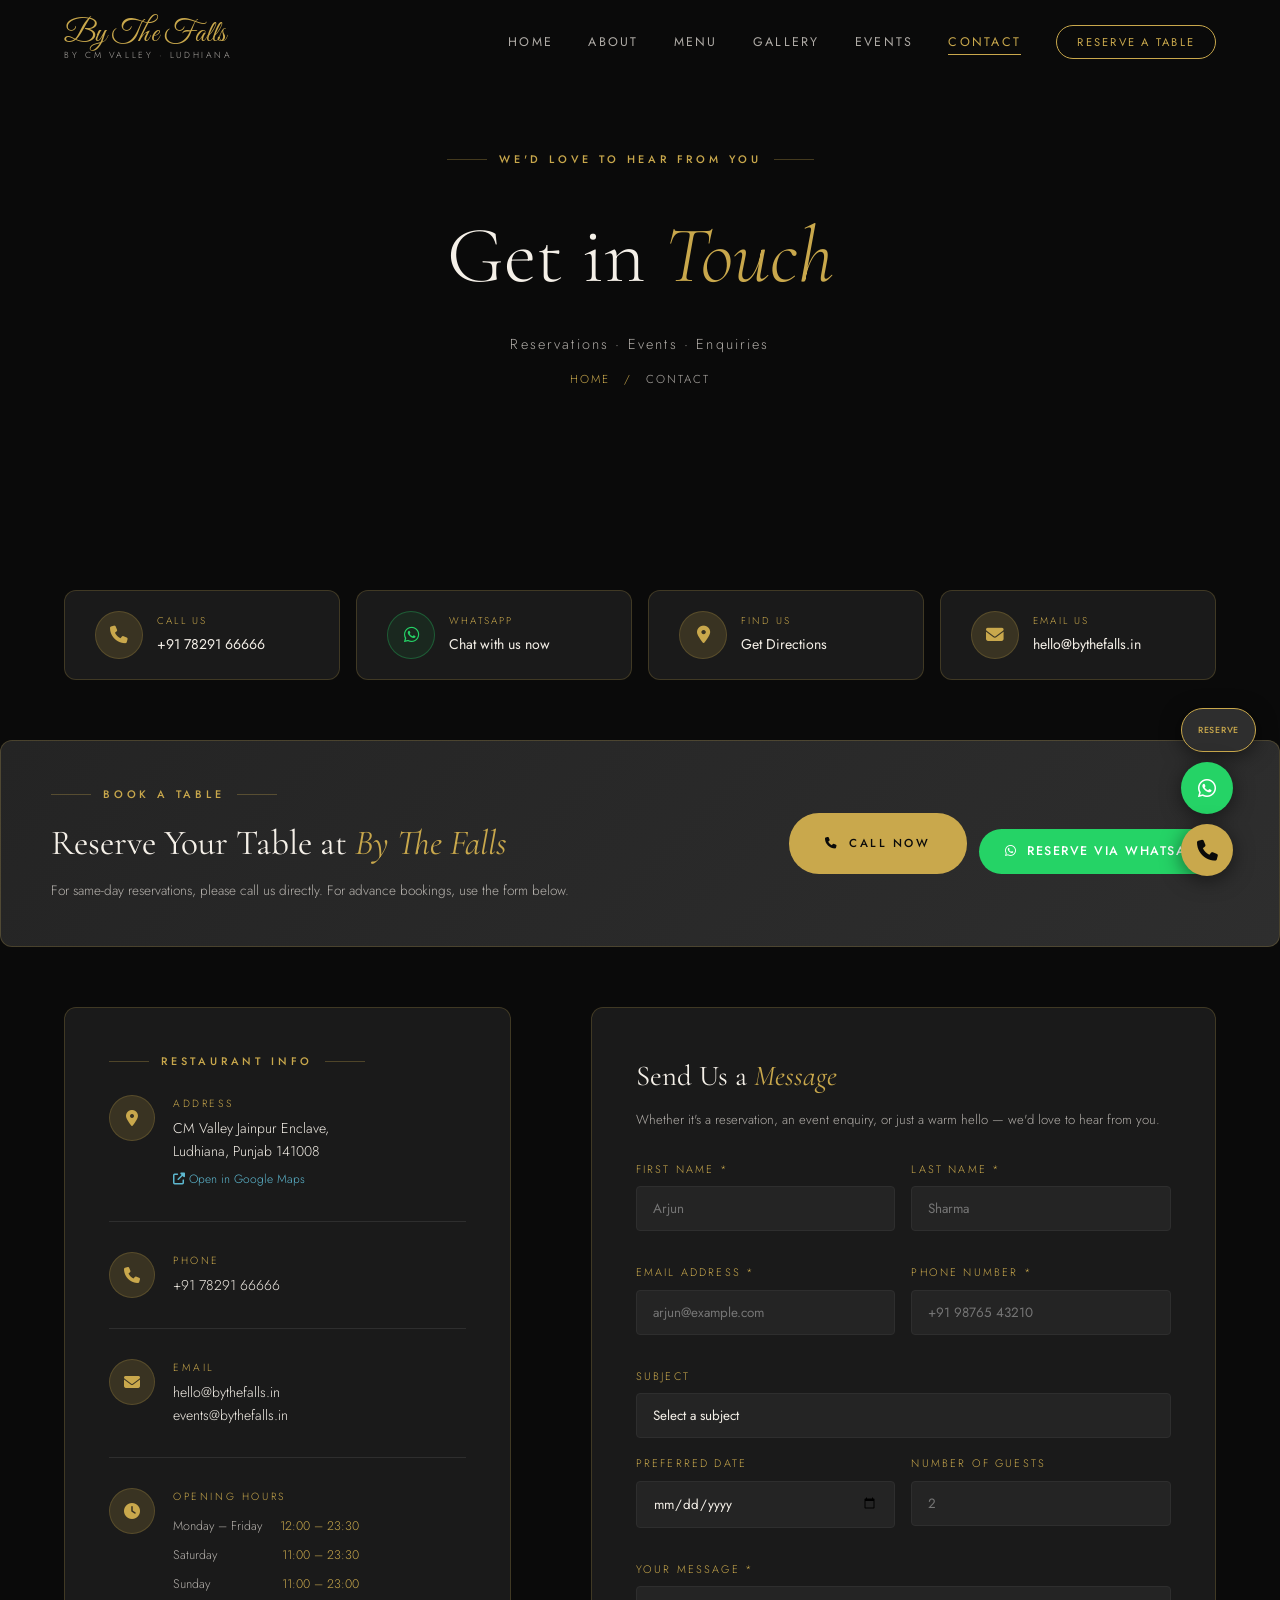
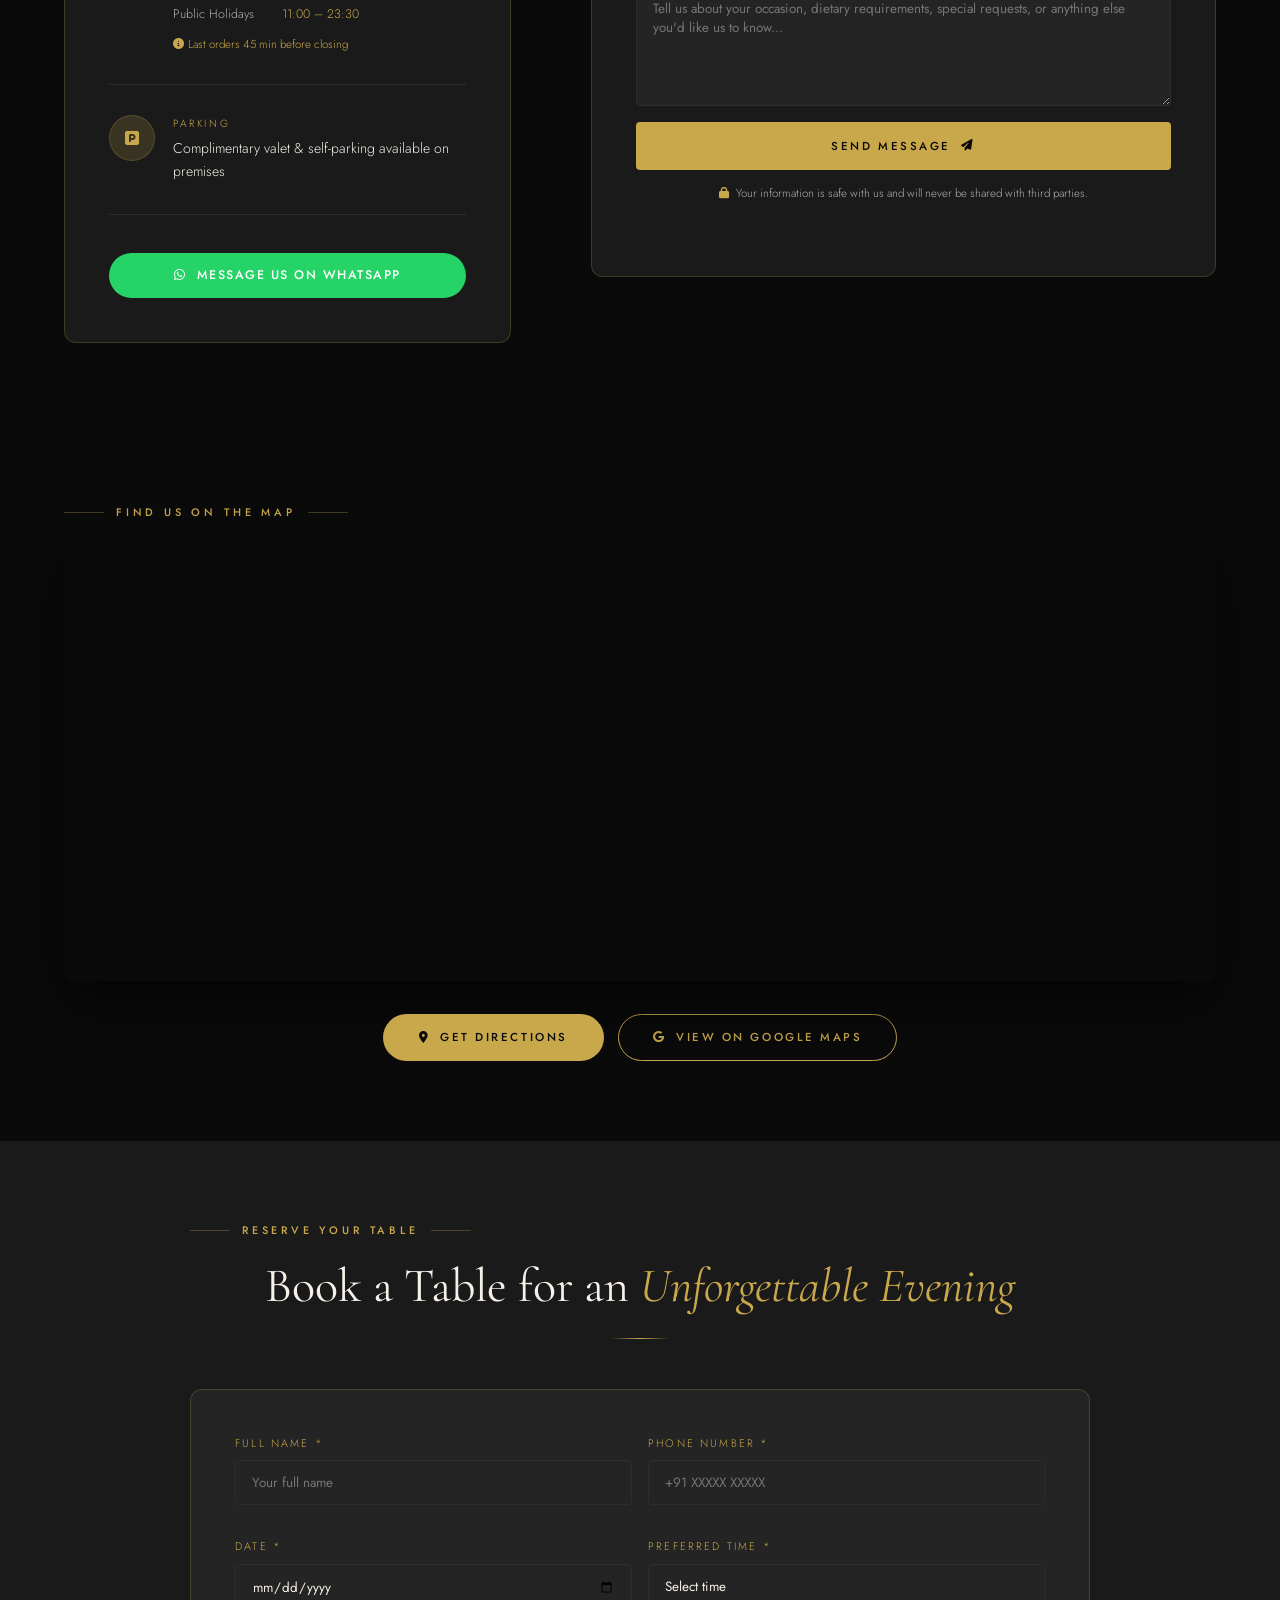
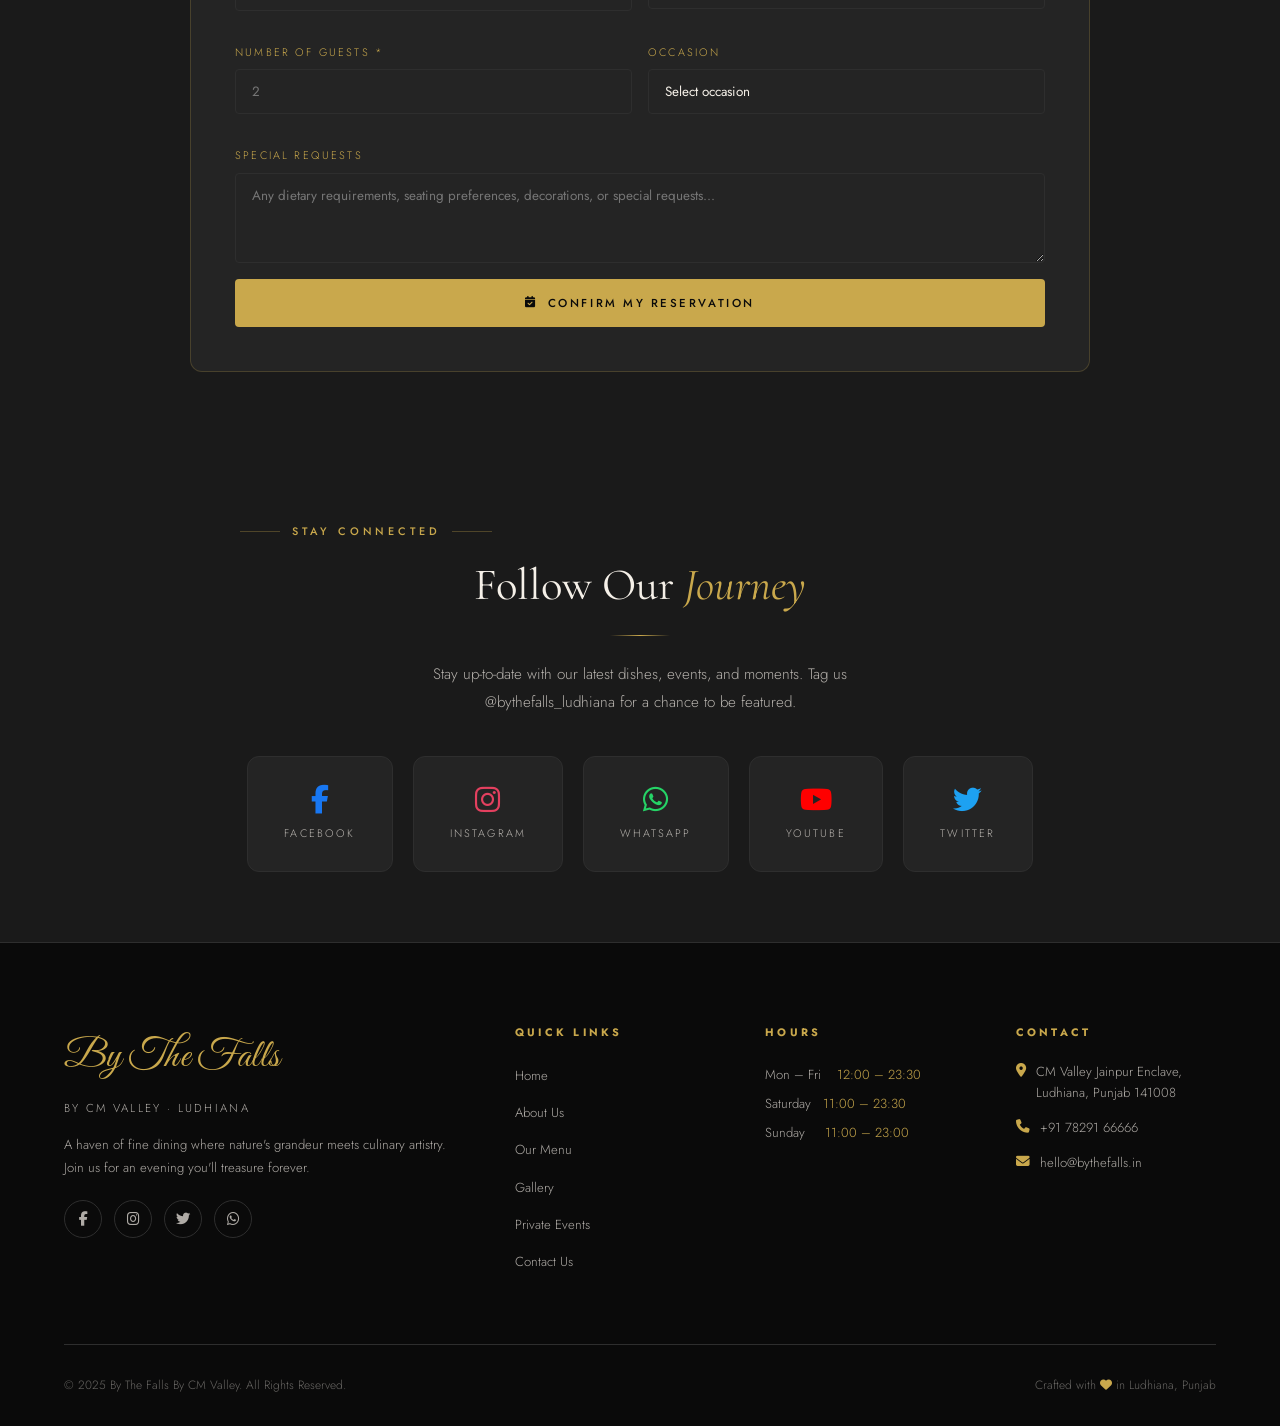
<file: contact.html>
<!DOCTYPE html>
<html lang="en">
<head>
  <meta charset="UTF-8" />
  <meta name="viewport" content="width=device-width, initial-scale=1.0" />
  <title>Contact & Reservations | By The Falls By CM Valley</title>
  <meta name="description" content="Contact By The Falls By CM Valley — book a table, plan an event, or simply get in touch. Located in CM Valley Jainpur Enclave, Ludhiana, Punjab 141008." />
  <link rel="preconnect" href="https://fonts.googleapis.com" />
  <link rel="preconnect" href="https://fonts.gstatic.com" crossorigin />
  <link href="https://fonts.googleapis.com/css2?family=Cormorant+Garamond:ital,wght@0,300;0,400;0,500;0,600;0,700;1,300;1,400;1,600&family=Jost:wght@200;300;400;500;600&family=Great+Vibes&display=swap" rel="stylesheet" />
  <link rel="stylesheet" href="https://cdnjs.cloudflare.com/ajax/libs/font-awesome/6.5.0/css/all.min.css" />
  <link rel="stylesheet" href="style.css" />
  <style>
    .page-hero-bg {
      background:
        linear-gradient(to bottom, rgba(10,10,10,0.5), rgba(10,10,10,0.78)),
        url('https://images.unsplash.com/photo-1424847651672-bf20a4b0982b?w=1920&q=80') center/cover;
    }

    /* ── Quick Action Buttons ── */
    .quick-actions {
      display: flex;
      justify-content: center;
      gap: 16px;
      flex-wrap: wrap;
      padding: 50px 5% 0;
    }
    .quick-action {
      display: flex;
      align-items: center;
      gap: 14px;
      background: var(--charcoal);
      border: 1px solid var(--glass-border);
      border-radius: var(--radius-lg);
      padding: 20px 30px;
      transition: var(--transition);
      flex: 1;
      min-width: 200px;
      max-width: 280px;
      cursor: pointer;
      text-decoration: none;
      color: inherit;
    }
    .quick-action:hover { border-color: var(--gold); transform: translateY(-4px); box-shadow: var(--shadow-gold); }
    .qa-icon {
      width: 48px; height: 48px;
      border-radius: 50%;
      background: var(--gold-glow);
      border: 1px solid var(--glass-border);
      display: flex; align-items: center; justify-content: center;
      font-size: 1.1rem; color: var(--gold);
      flex-shrink: 0;
    }
    .qa-label { font-size: 0.62rem; letter-spacing: 0.22em; text-transform: uppercase; color: var(--gold); margin-bottom: 3px; }
    .qa-value { font-size: 0.88rem; color: var(--white); font-weight: 400; }

    /* ── Reservation Banner ── */
    .reserve-banner {
      margin: 60px 5% 0;
      max-width: 1300px;
      margin-left: auto;
      margin-right: auto;
      padding: 44px 50px;
      background: linear-gradient(135deg, var(--charcoal-2), var(--charcoal-3));
      border-radius: var(--radius-lg);
      border: 1px solid var(--glass-border);
      display: grid;
      grid-template-columns: 1fr auto;
      gap: 40px;
      align-items: center;
    }
    .reserve-banner h3 {
      font-family: var(--font-display);
      font-size: clamp(1.5rem, 3vw, 2.2rem);
      font-weight: 400;
      color: var(--white);
      margin-bottom: 6px;
    }
    .reserve-banner p { font-size: 0.85rem; color: var(--white-dim); }
    .reserve-banner-actions { display: flex; gap: 12px; flex-wrap: wrap; }

    @media(max-width: 768px) {
      .reserve-banner { grid-template-columns: 1fr; padding: 30px; }
    }

    /* ── Social Contact ── */
    .social-contact {
      padding: 70px 5%;
      background: var(--charcoal);
      text-align: center;
    }
    .social-contact-inner { max-width: 800px; margin: 0 auto; }
    .soc-grid {
      display: flex;
      justify-content: center;
      gap: 20px;
      flex-wrap: wrap;
      margin-top: 40px;
    }
    .soc-card {
      display: flex;
      flex-direction: column;
      align-items: center;
      gap: 10px;
      padding: 28px 36px;
      background: var(--charcoal-2);
      border: 1px solid var(--charcoal-3);
      border-radius: var(--radius-lg);
      transition: var(--transition);
      text-decoration: none;
      color: inherit;
      min-width: 130px;
    }
    .soc-card:hover { border-color: var(--gold); transform: translateY(-6px); }
    .soc-card i { font-size: 1.8rem; }
    .soc-card span { font-size: 0.68rem; letter-spacing: 0.2em; text-transform: uppercase; color: var(--white-dim); }
    .soc-card.fb i { color: #1877F2; }
    .soc-card.ig i { color: #E4405F; }
    .soc-card.wa i { color: #25D366; }
    .soc-card.yt i { color: #FF0000; }
    .soc-card.tw i { color: #1DA1F2; }
  </style>
</head>
<body>

<div id="loader"><div class="loader-logo">By The Falls</div><div class="loader-bar"></div></div>
<div class="page-transition"></div>

<!-- NAVBAR -->
<nav id="navbar">
  <div class="nav-logo"><a href="index.html"><span class="logo-script">By The Falls</span><span class="logo-sub">By CM Valley · Ludhiana</span></a></div>
  <ul class="nav-links">
    <li><a href="index.html">Home</a></li><li><a href="about.html">About</a></li>
    <li><a href="menu.html">Menu</a></li><li><a href="gallery.html">Gallery</a></li>
    <li><a href="events.html">Events</a></li><li><a href="contact.html" class="active">Contact</a></li>
    <li><a href="#reserve" class="nav-reserve">Reserve a Table</a></li>
  </ul>
  <div class="hamburger"><span></span><span></span><span></span></div>
</nav>
<nav class="mobile-nav">
  <div class="mobile-gold-line"></div>
  <a href="index.html">Home</a><a href="about.html">About</a><a href="menu.html">Menu</a>
  <a href="gallery.html">Gallery</a><a href="events.html">Events</a><a href="contact.html">Contact</a>
  <div class="mobile-gold-line"></div>
  <a href="#reserve" style="color:var(--gold)">Reserve a Table</a>
</nav>

<!-- PAGE HERO -->
<section class="page-hero">
  <div class="page-hero-bg"></div>
  <div class="page-hero-content">
    <div class="section-label">We'd Love to Hear From You</div>
    <h1>Get in <em style="font-style:italic;color:var(--gold)">Touch</em></h1>
    <p>Reservations · Events · Enquiries</p>
    <div class="breadcrumb">
      <a href="index.html">Home</a>
      <span style="color:var(--gold);margin:0 6px">/</span>
      <span>Contact</span>
    </div>
  </div>
</section>

<!-- QUICK ACTIONS -->
<div class="quick-actions">
  <a href="tel:7829166666" class="quick-action reveal">
    <div class="qa-icon"><i class="fas fa-phone"></i></div>
    <div>
      <div class="qa-label">Call Us</div>
      <div class="qa-value">+91 78291 66666</div>
    </div>
  </a>
  <a href="https://wa.me/917829166666" class="quick-action reveal" target="_blank" rel="noopener noreferrer">
    <div class="qa-icon" style="border-color:rgba(37,211,102,0.3);background:rgba(37,211,102,0.08)"><i class="fab fa-whatsapp" style="color:#25D366;"></i></div>
    <div>
      <div class="qa-label">WhatsApp</div>
      <div class="qa-value">Chat with us now</div>
    </div>
  </a>
  <a href="https://maps.app.goo.gl/S4bcuPQvybGiAJhJ7" class="quick-action reveal" target="_blank" rel="noopener noreferrer">
    <div class="qa-icon"><i class="fas fa-map-marker-alt"></i></div>
    <div>
      <div class="qa-label">Find Us</div>
      <div class="qa-value">Get Directions</div>
    </div>
  </a>
  <a href="mailto:hello@bythefalls.in" class="quick-action reveal">
    <div class="qa-icon"><i class="fas fa-envelope"></i></div>
    <div>
      <div class="qa-label">Email Us</div>
      <div class="qa-value">hello@bythefalls.in</div>
    </div>
  </a>
</div>

<!-- RESERVATION BANNER -->
<div class="reserve-banner reveal" id="reserve">
  <div>
    <div class="section-label" style="margin-bottom:10px;">Book a Table</div>
    <h3>Reserve Your Table at <em style="font-style:italic;color:var(--gold)">By The Falls</em></h3>
    <p>For same-day reservations, please call us directly. For advance bookings, use the form below.</p>
  </div>
  <div class="reserve-banner-actions">
    <a href="tel:7829166666" class="btn-primary"><i class="fas fa-phone"></i><span>Call Now</span></a>
    <a href="https://wa.me/917829166666?text=Hello%2C%20I%20would%20like%20to%20reserve%20a%20table%20at%20By%20The%20Falls." target="_blank" rel="noopener noreferrer" class="whatsapp-btn"><i class="fab fa-whatsapp"></i> Reserve via WhatsApp</a>
  </div>
</div>

<!-- MAIN CONTACT SECTION -->
<section class="contact-section" style="padding-top:60px;">

  <!-- INFO CARD -->
  <div class="contact-info-card reveal-left">
    <div class="section-label" style="margin-bottom:24px;">Restaurant Info</div>

    <div class="contact-info-item">
      <div class="ci-icon"><i class="fas fa-map-marker-alt"></i></div>
      <div>
        <div class="ci-label">Address</div>
        <div class="ci-value">CM Valley Jainpur Enclave,<br>Ludhiana, Punjab 141008</div>
        <a href="https://maps.app.goo.gl/S4bcuPQvybGiAJhJ7" target="_blank" rel="noopener noreferrer" style="font-size:0.75rem;color:var(--waterfall-lt);margin-top:6px;display:inline-block;">
          <i class="fas fa-external-link-alt" style="margin-right:4px;"></i>Open in Google Maps
        </a>
      </div>
    </div>

    <div class="contact-info-item">
      <div class="ci-icon"><i class="fas fa-phone"></i></div>
      <div>
        <div class="ci-label">Phone</div>
        <div class="ci-value"><a href="tel:7829166666" style="color:var(--white)">+91 78291 66666</a></div>
      </div>
    </div>

    <div class="contact-info-item">
      <div class="ci-icon"><i class="fas fa-envelope"></i></div>
      <div>
        <div class="ci-label">Email</div>
        <div class="ci-value">hello@bythefalls.in<br>events@bythefalls.in</div>
      </div>
    </div>

    <div class="contact-info-item">
      <div class="ci-icon"><i class="fas fa-clock"></i></div>
      <div>
        <div class="ci-label">Opening Hours</div>
        <div class="hours-grid">
          <span>Monday – Friday</span>
          <span>12:00 – 23:30</span>
          <span>Saturday</span>
          <span>11:00 – 23:30</span>
          <span>Sunday</span>
          <span>11:00 – 23:00</span>
          <span>Public Holidays</span>
          <span>11:00 – 23:30</span>
        </div>
        <p style="font-size:0.72rem;color:var(--gold);margin-top:10px;"><i class="fas fa-info-circle"></i> Last orders 45 min before closing</p>
      </div>
    </div>

    <div class="contact-info-item">
      <div class="ci-icon"><i class="fas fa-parking"></i></div>
      <div>
        <div class="ci-label">Parking</div>
        <div class="ci-value">Complimentary valet &amp; self-parking available on premises</div>
      </div>
    </div>

    <!-- WhatsApp quick message -->
    <a href="https://wa.me/917829166666?text=Hello%20By%20The%20Falls%2C%20I%20would%20like%20to%20make%20a%20reservation." target="_blank" rel="noopener noreferrer" class="whatsapp-btn" style="width:100%;justify-content:center;margin-top:8px;">
      <i class="fab fa-whatsapp"></i> Message Us on WhatsApp
    </a>
  </div>

  <!-- CONTACT FORM -->
  <div class="contact-form-card reveal-right">
    <h3>Send Us a <em style="font-style:italic;color:var(--gold)">Message</em></h3>
    <p>Whether it's a reservation, an event enquiry, or just a warm hello — we'd love to hear from you.</p>

    <form id="contactForm" novalidate aria-label="Contact form">
      <div class="form-row">
        <div class="form-group">
          <label for="firstName">First Name *</label>
          <input type="text" id="firstName" name="firstName" class="form-input" placeholder="Arjun" required />
        </div>
        <div class="form-group">
          <label for="lastName">Last Name *</label>
          <input type="text" id="lastName" name="lastName" class="form-input" placeholder="Sharma" required />
        </div>
      </div>
      <div class="form-row">
        <div class="form-group">
          <label for="email">Email Address *</label>
          <input type="email" id="email" name="email" class="form-input" placeholder="arjun@example.com" required />
        </div>
        <div class="form-group">
          <label for="phone">Phone Number *</label>
          <input type="tel" id="phone" name="phone" class="form-input" placeholder="+91 98765 43210" required />
        </div>
      </div>
      <div class="form-group">
        <label for="subject">Subject</label>
        <select id="subject" name="subject" class="form-select">
          <option value="" disabled selected>Select a subject</option>
          <option value="reservation">Table Reservation</option>
          <option value="event">Private Event Enquiry</option>
          <option value="feedback">Feedback &amp; Reviews</option>
          <option value="corporate">Corporate Dining</option>
          <option value="wedding">Wedding Enquiry</option>
          <option value="other">Other</option>
        </select>
      </div>
      <div class="form-row">
        <div class="form-group">
          <label for="date">Preferred Date</label>
          <input type="date" id="date" name="date" class="form-input" />
        </div>
        <div class="form-group">
          <label for="guests">Number of Guests</label>
          <input type="number" id="guests" name="guests" class="form-input" placeholder="2" min="1" max="300" />
        </div>
      </div>
      <div class="form-group">
        <label for="message">Your Message *</label>
        <textarea id="message" name="message" class="form-textarea" placeholder="Tell us about your occasion, dietary requirements, special requests, or anything else you'd like us to know..." required></textarea>
      </div>

      <!-- Honeypot anti-spam -->
      <input type="text" name="_honeypot" style="display:none" tabindex="-1" autocomplete="off" />

      <button type="submit" class="btn-primary" style="width:100%;justify-content:center;border-radius:var(--radius);padding:16px;">
        <span>Send Message</span> <i class="fas fa-paper-plane"></i>
      </button>
      <p style="font-size:0.72rem;color:var(--white-dim);margin-top:14px;text-align:center;">
        <i class="fas fa-lock" style="color:var(--gold);margin-right:4px;"></i>
        Your information is safe with us and will never be shared with third parties.
      </p>
    </form>
  </div>

</section>

<!-- GOOGLE MAP -->
<div class="contact-map reveal" style="padding:0 5% 80px; max-width:1300px; margin:60px auto 0;">
  <div class="section-label" style="justify-content:flex-start; margin-bottom:20px;">Find Us on the Map</div>
  <iframe
    src="https://www.google.com/maps/embed?pb=!1m18!1m12!1m3!1d3419.9!2d75.85!3d30.90!2m3!1f0!2f0!3f0!3m2!1i1024!2i768!4f13.1!3m3!1m2!1s0x391a838e5cb8e9f9%3A0x0!2zMzDCsDU0JzAwLjAiTiA3NcKwNTEnMDAuMCJF!5e0!3m2!1sen!2sin!4v1700000000000!5m2!1sen!2sin"
    allowfullscreen=""
    loading="lazy"
    title="By The Falls location"
    referrerpolicy="no-referrer-when-downgrade">
  </iframe>
  <div style="display:flex; justify-content:center; gap:14px; flex-wrap:wrap; margin-top:24px;">
    <a href="https://maps.app.goo.gl/S4bcuPQvybGiAJhJ7" target="_blank" rel="noopener noreferrer" class="btn-primary">
      <i class="fas fa-map-marker-alt"></i><span>Get Directions</span>
    </a>
    <a href="https://maps.app.goo.gl/S4bcuPQvybGiAJhJ7" target="_blank" rel="noopener noreferrer" class="btn-outline">
      <i class="fab fa-google"></i><span>View on Google Maps</span>
    </a>
  </div>
</div>

<!-- RESERVATION FORM (FULL) -->
<section style="padding:80px 5%; background:var(--charcoal);" id="reserve-form">
  <div style="max-width:900px; margin:0 auto;">
    <div class="reveal" style="text-align:center; margin-bottom:50px;">
      <div class="section-label">Reserve Your Table</div>
      <h2 class="section-title" style="font-size:clamp(1.8rem,4vw,3rem);">Book a Table for an <em>Unforgettable Evening</em></h2>
      <div class="gold-divider"></div>
    </div>
    <form id="resFormFull" class="reveal" style="background:var(--charcoal-2);border:1px solid var(--glass-border);border-radius:var(--radius-lg);padding:44px;" novalidate>
      <div class="form-row">
        <div class="form-group">
          <label for="rName">Full Name *</label>
          <input type="text" id="rName" class="form-input" placeholder="Your full name" required />
        </div>
        <div class="form-group">
          <label for="rPhone">Phone Number *</label>
          <input type="tel" id="rPhone" class="form-input" placeholder="+91 XXXXX XXXXX" required />
        </div>
      </div>
      <div class="form-row">
        <div class="form-group">
          <label for="rDate">Date *</label>
          <input type="date" id="rDate" class="form-input" required />
        </div>
        <div class="form-group">
          <label for="rTime">Preferred Time *</label>
          <select id="rTime" class="form-select" required>
            <option value="" disabled selected>Select time</option>
            <option>12:00 PM (Lunch)</option>
            <option>01:00 PM</option>
            <option>02:00 PM</option>
            <option>07:00 PM (Dinner)</option>
            <option>07:30 PM</option>
            <option>08:00 PM</option>
            <option>08:30 PM</option>
            <option>09:00 PM</option>
            <option>09:30 PM</option>
            <option>10:00 PM</option>
          </select>
        </div>
      </div>
      <div class="form-row">
        <div class="form-group">
          <label for="rGuests">Number of Guests *</label>
          <input type="number" id="rGuests" class="form-input" placeholder="2" min="1" max="200" required />
        </div>
        <div class="form-group">
          <label for="rOccasion">Occasion</label>
          <select id="rOccasion" class="form-select">
            <option value="" disabled selected>Select occasion</option>
            <option>Regular Dining</option>
            <option>Birthday</option>
            <option>Anniversary</option>
            <option>Romantic Dinner</option>
            <option>Business Lunch</option>
            <option>Family Gathering</option>
            <option>Other</option>
          </select>
        </div>
      </div>
      <div class="form-group">
        <label for="rSpecial">Special Requests</label>
        <textarea id="rSpecial" class="form-textarea" style="min-height:90px;" placeholder="Any dietary requirements, seating preferences, decorations, or special requests..."></textarea>
      </div>
      <button type="submit" class="btn-primary" style="width:100%;justify-content:center;border-radius:var(--radius);padding:16px;">
        <i class="fas fa-calendar-check"></i><span>Confirm My Reservation</span>
      </button>
    </form>
  </div>
</section>

<!-- SOCIAL CONTACT -->
<section class="social-contact">
  <div class="social-contact-inner reveal">
    <div class="section-label">Stay Connected</div>
    <h2 class="section-title" style="font-size:clamp(1.8rem,4vw,2.8rem);">Follow Our <em>Journey</em></h2>
    <div class="gold-divider"></div>
    <p class="section-desc" style="margin:0 auto;">Stay up-to-date with our latest dishes, events, and moments. Tag us @bythefalls_ludhiana for a chance to be featured.</p>
    <div class="soc-grid">
      <a href="#" class="soc-card fb" aria-label="Facebook">
        <i class="fab fa-facebook-f"></i>
        <span>Facebook</span>
      </a>
      <a href="#" class="soc-card ig" aria-label="Instagram">
        <i class="fab fa-instagram"></i>
        <span>Instagram</span>
      </a>
      <a href="https://wa.me/917829166666" class="soc-card wa" aria-label="WhatsApp" target="_blank" rel="noopener noreferrer">
        <i class="fab fa-whatsapp"></i>
        <span>WhatsApp</span>
      </a>
      <a href="#" class="soc-card yt" aria-label="YouTube">
        <i class="fab fa-youtube"></i>
        <span>YouTube</span>
      </a>
      <a href="#" class="soc-card tw" aria-label="Twitter">
        <i class="fab fa-twitter"></i>
        <span>Twitter</span>
      </a>
    </div>
  </div>
</section>

<!-- FOOTER -->
<footer>
  <div class="footer-grid">
    <div class="footer-logo">
      <div class="logo-script">By The Falls</div>
      <div class="logo-tagline">By CM Valley · Ludhiana</div>
      <p>A haven of fine dining where nature's grandeur meets culinary artistry. Join us for an evening you'll treasure forever.</p>
      <div class="footer-social">
        <a href="#" class="soc-icon" aria-label="Facebook"><i class="fab fa-facebook-f"></i></a>
        <a href="#" class="soc-icon" aria-label="Instagram"><i class="fab fa-instagram"></i></a>
        <a href="#" class="soc-icon" aria-label="Twitter"><i class="fab fa-twitter"></i></a>
        <a href="https://wa.me/917829166666" class="soc-icon" aria-label="WhatsApp"><i class="fab fa-whatsapp"></i></a>
      </div>
    </div>
    <div class="footer-col"><h5>Quick Links</h5><ul>
      <li><a href="index.html">Home</a></li><li><a href="about.html">About Us</a></li>
      <li><a href="menu.html">Our Menu</a></li><li><a href="gallery.html">Gallery</a></li>
      <li><a href="events.html">Private Events</a></li><li><a href="contact.html">Contact Us</a></li>
    </ul></div>
    <div class="footer-col"><h5>Hours</h5>
      <p style="font-size:0.82rem;color:var(--white-dim);line-height:2.2;">
        Mon – Fri &nbsp;&nbsp;&nbsp;<span style="color:var(--gold)">12:00 – 23:30</span><br>
        Saturday &nbsp;&nbsp;<span style="color:var(--gold)">11:00 – 23:30</span><br>
        Sunday &nbsp;&nbsp;&nbsp;&nbsp;<span style="color:var(--gold)">11:00 – 23:00</span>
      </p>
    </div>
    <div class="footer-col"><h5>Contact</h5>
      <div class="footer-contact-item"><i class="fas fa-map-marker-alt"></i><span>CM Valley Jainpur Enclave,<br>Ludhiana, Punjab 141008</span></div>
      <div class="footer-contact-item"><i class="fas fa-phone"></i><span><a href="tel:7829166666" style="color:inherit">+91 78291 66666</a></span></div>
      <div class="footer-contact-item"><i class="fas fa-envelope"></i><span>hello@bythefalls.in</span></div>
    </div>
  </div>
  <div class="footer-bottom">
    <p>© 2025 By The Falls By CM Valley. All Rights Reserved.</p>
    <p>Crafted with <i class="fas fa-heart" style="color:var(--gold)"></i> in Ludhiana, Punjab</p>
  </div>
</footer>

<!-- FLOATING BUTTONS -->
<div class="float-btns">
  <a href="#reserve" class="float-btn reserve" aria-label="Reserve a Table">Reserve</a>
  <a href="https://wa.me/917829166666" class="float-btn whatsapp" target="_blank" rel="noopener noreferrer" aria-label="WhatsApp"><i class="fab fa-whatsapp"></i></a>
  <a href="tel:7829166666" class="float-btn call" aria-label="Call us"><i class="fas fa-phone"></i></a>
</div>
<button id="scrollTop" aria-label="Scroll to top"><i class="fas fa-chevron-up"></i></button>

<script src="script.js"></script>
<script>
  // Full reservation form handling
  const resFormFull = document.getElementById('resFormFull');
  if (resFormFull) {
    resFormFull.addEventListener('submit', e => {
      e.preventDefault();
      const btn = resFormFull.querySelector('[type="submit"]');
      const originalHTML = btn.innerHTML;
      btn.innerHTML = '<i class="fas fa-check-circle"></i><span>Table Reserved! We\'ll confirm shortly.</span>';
      btn.style.background = '#4CAF50';
      setTimeout(() => {
        btn.innerHTML = originalHTML;
        btn.style.background = '';
        resFormFull.reset();
      }, 4000);
    });
  }
</script>
</body>
</html>
</file>
<file: style.css>
/* ============================================================
   BY THE FALLS BY CM VALLEY — Premium Restaurant Stylesheet
   ============================================================ */

/* ── Google Fonts Import ── */
@import url('https://fonts.googleapis.com/css2?family=Cormorant+Garamond:ital,wght@0,300;0,400;0,500;0,600;0,700;1,300;1,400;1,600&family=Jost:wght@200;300;400;500;600&family=Great+Vibes&display=swap');

/* ── CSS Custom Properties ── */
:root {
  --black:        #0a0a0a;
  --charcoal:     #1a1a1a;
  --charcoal-2:   #242424;
  --charcoal-3:   #2e2e2e;
  --gold:         #c9a84c;
  --gold-light:   #e2c06e;
  --gold-dark:    #a07830;
  --gold-glow:    rgba(201,168,76,0.18);
  --waterfall:    #3a8fa3;
  --waterfall-lt: #5db8d0;
  --white:        #f5f0e8;
  --white-dim:    rgba(245,240,232,0.7);
  --white-faint:  rgba(245,240,232,0.12);
  --glass:        rgba(20,20,20,0.55);
  --glass-border: rgba(201,168,76,0.22);
  --shadow-gold:  0 0 40px rgba(201,168,76,0.15);
  --shadow-deep:  0 20px 60px rgba(0,0,0,0.7);
  --transition:   all 0.4s cubic-bezier(0.25,0.8,0.25,1);
  --font-display: 'Cormorant Garamond', Georgia, serif;
  --font-script:  'Great Vibes', cursive;
  --font-body:    'Jost', sans-serif;
  --radius:       4px;
  --radius-lg:    12px;
}

/* ── Reset & Base ── */
*, *::before, *::after { margin:0; padding:0; box-sizing:border-box; }

html {
  scroll-behavior: smooth;
  font-size: 16px;
}

body {
  background: var(--black);
  color: var(--white);
  font-family: var(--font-body);
  font-weight: 300;
  line-height: 1.7;
  overflow-x: hidden;
  -webkit-font-smoothing: antialiased;
}

img { max-width:100%; display:block; }
a  { text-decoration:none; color:inherit; }
ul { list-style:none; }
button { cursor:pointer; border:none; background:none; font-family:inherit; }

/* ── Loading Screen ── */
#loader {
  position: fixed;
  inset: 0;
  background: var(--black);
  display: flex;
  flex-direction: column;
  align-items: center;
  justify-content: center;
  z-index: 9999;
  transition: opacity 0.6s ease, visibility 0.6s ease;
}
#loader.hidden { opacity:0; visibility:hidden; pointer-events:none; }

.loader-logo {
  font-family: var(--font-script);
  font-size: clamp(2rem, 6vw, 4rem);
  color: var(--gold);
  letter-spacing: 0.04em;
  animation: loaderPulse 1.5s ease-in-out infinite;
  margin-bottom: 2rem;
}
.loader-bar {
  width: 220px;
  height: 1px;
  background: var(--charcoal-3);
  position: relative;
  overflow: hidden;
}
.loader-bar::after {
  content:'';
  position: absolute;
  inset: 0;
  background: linear-gradient(90deg, transparent, var(--gold), transparent);
  animation: loaderSlide 1.4s ease-in-out infinite;
}
@keyframes loaderSlide { 0%{transform:translateX(-100%)} 100%{transform:translateX(100%)} }
@keyframes loaderPulse { 0%,100%{opacity:1} 50%{opacity:0.5} }

/* ── Scroll-to-Top ── */
#scrollTop {
  position: fixed;
  bottom: 100px;
  right: 24px;
  width: 44px;
  height: 44px;
  background: var(--gold);
  color: var(--black);
  border-radius: 50%;
  display: flex;
  align-items: center;
  justify-content: center;
  font-size: 1.1rem;
  z-index: 800;
  opacity: 0;
  transform: translateY(20px);
  transition: var(--transition);
  box-shadow: 0 4px 20px rgba(201,168,76,0.4);
}
#scrollTop.visible { opacity:1; transform:translateY(0); }
#scrollTop:hover { background: var(--gold-light); }

/* ── Floating Buttons ── */
.float-btns {
  position: fixed;
  bottom: 24px;
  right: 24px;
  display: flex;
  flex-direction: column;
  gap: 10px;
  z-index: 800;
}
.float-btn {
  width: 52px;
  height: 52px;
  border-radius: 50%;
  display: flex;
  align-items: center;
  justify-content: center;
  font-size: 1.3rem;
  box-shadow: 0 4px 20px rgba(0,0,0,0.5);
  transition: var(--transition);
}
.float-btn:hover { transform: scale(1.1); }
.float-btn.whatsapp { background: #25D366; color:#fff; }
.float-btn.call     { background: var(--gold); color:var(--black); }
.float-btn.reserve  { background: var(--charcoal-3); color:var(--gold); border:1px solid var(--gold); font-size:0.55rem; font-family:var(--font-body); font-weight:500; letter-spacing:0.08em; text-transform:uppercase; width:auto; border-radius:30px; padding:0 16px; height:44px; }
.float-btn.reserve:hover { background:var(--gold); color:var(--black); }

/* ── Navbar ── */
#navbar {
  position: fixed;
  top: 0;
  left: 0;
  right: 0;
  z-index: 900;
  padding: 1.2rem 5%;
  display: flex;
  align-items: center;
  justify-content: space-between;
  transition: background 0.4s ease, padding 0.4s ease, backdrop-filter 0.4s ease;
}
#navbar.scrolled {
  background: rgba(10,10,10,0.88);
  backdrop-filter: blur(16px);
  -webkit-backdrop-filter: blur(16px);
  padding: 0.75rem 5%;
  border-bottom: 1px solid var(--glass-border);
}

.nav-logo a {
  display: flex;
  flex-direction: column;
  align-items: flex-start;
}
.nav-logo .logo-script {
  font-family: var(--font-script);
  font-size: 1.9rem;
  color: var(--gold);
  line-height: 1;
}
.nav-logo .logo-sub {
  font-family: var(--font-body);
  font-size: 0.55rem;
  letter-spacing: 0.3em;
  text-transform: uppercase;
  color: var(--white-dim);
  margin-top: -2px;
}

.nav-links {
  display: flex;
  gap: 2.2rem;
  align-items: center;
}
.nav-links a {
  font-family: var(--font-body);
  font-size: 0.78rem;
  font-weight: 400;
  letter-spacing: 0.18em;
  text-transform: uppercase;
  color: var(--white-dim);
  position: relative;
  transition: color 0.3s;
}
.nav-links a::after {
  content:'';
  position: absolute;
  bottom: -4px;
  left: 0;
  width: 0;
  height: 1px;
  background: var(--gold);
  transition: width 0.3s ease;
}
.nav-links a:hover, .nav-links a.active { color:var(--gold); }
.nav-links a:hover::after, .nav-links a.active::after { width:100%; }

.nav-reserve {
  font-size: 0.7rem !important;
  letter-spacing: 0.2em !important;
  padding: 8px 20px;
  border: 1px solid var(--gold);
  color: var(--gold) !important;
  border-radius: 30px;
  transition: var(--transition) !important;
}
.nav-reserve:hover, .nav-reserve.active { background:var(--gold) !important; color:var(--black) !important; }
.nav-reserve::after { display:none !important; }

/* Hamburger */
.hamburger {
  display: none;
  flex-direction: column;
  gap: 5px;
  width: 28px;
  cursor: pointer;
  z-index: 1001;
}
.hamburger span {
  display: block;
  height: 1.5px;
  background: var(--white);
  transition: var(--transition);
}
.hamburger.open span:nth-child(1) { transform: rotate(45deg) translate(4.5px, 4.5px); }
.hamburger.open span:nth-child(2) { opacity:0; }
.hamburger.open span:nth-child(3) { transform: rotate(-45deg) translate(4.5px,-4.5px); }

/* Mobile Nav */
.mobile-nav {
  display: none;
  position: fixed;
  inset: 0;
  background: rgba(10,10,10,0.97);
  backdrop-filter: blur(20px);
  flex-direction: column;
  align-items: center;
  justify-content: center;
  gap: 2rem;
  z-index: 990;
  opacity: 0;
  transition: opacity 0.4s ease;
}
.mobile-nav.open { display:flex; opacity:1; }
.mobile-nav a {
  font-family: var(--font-display);
  font-size: clamp(1.8rem, 5vw, 2.5rem);
  font-weight: 300;
  color: var(--white-dim);
  letter-spacing: 0.05em;
  transition: color 0.3s;
}
.mobile-nav a:hover { color:var(--gold); }
.mobile-nav .mobile-gold-line {
  width: 60px;
  height: 1px;
  background: var(--gold);
  opacity:0.4;
}

/* ── Utility ── */
.section-label {
  font-family: var(--font-body);
  font-size: 0.68rem;
  font-weight: 500;
  letter-spacing: 0.35em;
  text-transform: uppercase;
  color: var(--gold);
  display: flex;
  align-items: center;
  gap: 12px;
  margin-bottom: 1.2rem;
}
.section-label::before, .section-label::after {
  content:'';
  flex: 1;
  height: 1px;
  background: var(--gold);
  opacity: 0.3;
  max-width: 40px;
}

.section-title {
  font-family: var(--font-display);
  font-size: clamp(2rem, 5vw, 3.5rem);
  font-weight: 400;
  line-height: 1.15;
  color: var(--white);
  margin-bottom: 1.2rem;
}
.section-title em {
  font-style: italic;
  color: var(--gold);
}

.section-desc {
  font-size: 0.95rem;
  color: var(--white-dim);
  max-width: 540px;
  line-height: 1.85;
}

.gold-divider {
  width: 60px;
  height: 1px;
  background: linear-gradient(90deg, transparent, var(--gold), transparent);
  margin: 1.5rem auto;
}

.btn-primary {
  display: inline-flex;
  align-items: center;
  gap: 10px;
  padding: 14px 36px;
  background: var(--gold);
  color: var(--black);
  font-family: var(--font-body);
  font-size: 0.72rem;
  font-weight: 500;
  letter-spacing: 0.22em;
  text-transform: uppercase;
  border-radius: 30px;
  transition: var(--transition);
  position: relative;
  overflow: hidden;
}
.btn-primary::before {
  content:'';
  position: absolute;
  inset: 0;
  background: var(--gold-light);
  transform: scaleX(0);
  transform-origin: left;
  transition: transform 0.4s ease;
}
.btn-primary:hover::before { transform:scaleX(1); }
.btn-primary span { position:relative; z-index:1; }
.btn-primary:hover { box-shadow: 0 8px 30px rgba(201,168,76,0.4); }

.btn-outline {
  display: inline-flex;
  align-items: center;
  gap: 10px;
  padding: 13px 34px;
  border: 1px solid var(--gold);
  color: var(--gold);
  font-family: var(--font-body);
  font-size: 0.72rem;
  font-weight: 500;
  letter-spacing: 0.22em;
  text-transform: uppercase;
  border-radius: 30px;
  transition: var(--transition);
}
.btn-outline:hover {
  background: var(--gold);
  color: var(--black);
  box-shadow: 0 8px 30px rgba(201,168,76,0.3);
}

/* ── Scroll Reveal ── */
.reveal {
  opacity: 0;
  transform: translateY(40px);
  transition: opacity 0.8s ease, transform 0.8s ease;
}
.reveal.visible {
  opacity: 1;
  transform: translateY(0);
}
.reveal-left {
  opacity: 0;
  transform: translateX(-40px);
  transition: opacity 0.8s ease, transform 0.8s ease;
}
.reveal-left.visible { opacity:1; transform:translateX(0); }
.reveal-right {
  opacity: 0;
  transform: translateX(40px);
  transition: opacity 0.8s ease, transform 0.8s ease;
}
.reveal-right.visible { opacity:1; transform:translateX(0); }

/* ── Hero ── */
.hero {
  position: relative;
  height: 100vh;
  min-height: 600px;
  display: flex;
  align-items: center;
  justify-content: center;
  overflow: hidden;
}
.hero-bg {
  position: absolute;
  inset: 0;
  background:
    linear-gradient(to bottom, rgba(10,10,10,0.4) 0%, rgba(10,10,10,0.2) 40%, rgba(10,10,10,0.75) 100%),
    url('https://images.unsplash.com/photo-1414235077428-338989a2e8c0?w=1920&q=80') center/cover no-repeat;
  transform: scale(1.05);
  animation: heroZoom 18s ease-in-out infinite alternate;
}
@keyframes heroZoom { from{transform:scale(1.05)} to{transform:scale(1.12)} }

.hero-overlay {
  position: absolute;
  inset: 0;
  background: radial-gradient(ellipse at center, transparent 30%, rgba(10,10,10,0.5) 100%);
}

.hero-content {
  position: relative;
  z-index: 2;
  text-align: center;
  padding: 0 5%;
  max-width: 900px;
}
.hero-pre {
  font-family: var(--font-body);
  font-size: 0.72rem;
  letter-spacing: 0.45em;
  text-transform: uppercase;
  color: var(--gold);
  margin-bottom: 1.5rem;
  animation: fadeInDown 1s ease 0.3s both;
}
.hero-title {
  font-family: var(--font-display);
  font-size: clamp(3rem, 9vw, 7rem);
  font-weight: 300;
  line-height: 1.05;
  color: var(--white);
  margin-bottom: 0.5rem;
  animation: fadeInDown 1s ease 0.5s both;
}
.hero-title em {
  font-style: italic;
  color: var(--gold);
}
.hero-script {
  font-family: var(--font-script);
  font-size: clamp(2rem, 5vw, 3.5rem);
  color: var(--gold-light);
  display: block;
  margin-bottom: 1.5rem;
  animation: fadeInDown 1s ease 0.7s both;
}
.hero-desc {
  font-size: 0.95rem;
  color: var(--white-dim);
  max-width: 480px;
  margin: 0 auto 2.5rem;
  line-height: 1.9;
  animation: fadeInUp 1s ease 0.9s both;
}
.hero-cta {
  display: flex;
  gap: 1rem;
  justify-content: center;
  flex-wrap: wrap;
  animation: fadeInUp 1s ease 1.1s both;
}
.hero-scroll {
  position: absolute;
  bottom: 36px;
  left: 50%;
  transform: translateX(-50%);
  z-index: 2;
  display: flex;
  flex-direction: column;
  align-items: center;
  gap: 8px;
  animation: fadeInUp 1s ease 1.4s both;
}
.hero-scroll span {
  font-size: 0.6rem;
  letter-spacing: 0.35em;
  text-transform: uppercase;
  color: var(--white-dim);
}
.scroll-line {
  width: 1px;
  height: 50px;
  background: linear-gradient(to bottom, var(--gold), transparent);
  animation: scrollLine 1.5s ease-in-out infinite;
}
@keyframes scrollLine { 0%,100%{opacity:1;transform:scaleY(1)} 50%{opacity:0.4;transform:scaleY(0.5)} }
@keyframes fadeInDown { from{opacity:0;transform:translateY(-30px)} to{opacity:1;transform:translateY(0)} }
@keyframes fadeInUp   { from{opacity:0;transform:translateY(30px)}  to{opacity:1;transform:translateY(0)} }

/* ── Welcome Section ── */
.welcome {
  padding: 120px 5%;
  display: grid;
  grid-template-columns: 1fr 1fr;
  gap: 80px;
  align-items: center;
  max-width: 1300px;
  margin: 0 auto;
}
.welcome-img-wrap {
  position: relative;
}
.welcome-img-main {
  width: 100%;
  height: 520px;
  object-fit: cover;
  border-radius: var(--radius);
  filter: brightness(0.9);
}
.welcome-img-accent {
  position: absolute;
  width: 42%;
  height: 240px;
  object-fit: cover;
  bottom: -40px;
  right: -30px;
  border-radius: var(--radius);
  border: 4px solid var(--black);
  box-shadow: var(--shadow-deep);
}
.welcome-gold-frame {
  position: absolute;
  top: -18px;
  left: -18px;
  width: 80px;
  height: 80px;
  border-top: 2px solid var(--gold);
  border-left: 2px solid var(--gold);
  opacity: 0.5;
}
.welcome-text { padding-left: 20px; }
.welcome-quote {
  font-family: var(--font-display);
  font-size: 1.35rem;
  font-style: italic;
  color: var(--gold-light);
  margin-bottom: 1.5rem;
  line-height: 1.5;
  border-left: 2px solid var(--gold);
  padding-left: 20px;
}
.welcome-stats {
  display: grid;
  grid-template-columns: repeat(3, 1fr);
  gap: 20px;
  margin-top: 2.5rem;
  padding-top: 2.5rem;
  border-top: 1px solid var(--charcoal-3);
}
.stat-num {
  font-family: var(--font-display);
  font-size: 2.4rem;
  font-weight: 400;
  color: var(--gold);
  line-height: 1;
}
.stat-label {
  font-size: 0.7rem;
  letter-spacing: 0.18em;
  text-transform: uppercase;
  color: var(--white-dim);
  margin-top: 6px;
}

/* ── Signature Experience ── */
.signature {
  padding: 100px 5%;
  background: var(--charcoal);
  text-align: center;
}
.signature-inner { max-width:1300px; margin:0 auto; }
.signature-grid {
  display: grid;
  grid-template-columns: repeat(3, 1fr);
  gap: 2px;
  margin-top: 60px;
}
.sig-card {
  position: relative;
  overflow: hidden;
  aspect-ratio: 3/4;
  cursor: pointer;
}
.sig-card img {
  width: 100%;
  height: 100%;
  object-fit: cover;
  transition: transform 0.7s ease;
}
.sig-card:hover img { transform: scale(1.08); }
.sig-card-overlay {
  position: absolute;
  inset: 0;
  background: linear-gradient(to top, rgba(10,10,10,0.92) 0%, transparent 55%);
  display: flex;
  flex-direction: column;
  justify-content: flex-end;
  padding: 30px;
}
.sig-card-icon {
  font-size: 1.8rem;
  margin-bottom: 10px;
  color: var(--gold);
}
.sig-card h3 {
  font-family: var(--font-display);
  font-size: 1.5rem;
  font-weight: 400;
  color: var(--white);
  margin-bottom: 6px;
}
.sig-card p {
  font-size: 0.8rem;
  color: var(--white-dim);
  line-height: 1.6;
}

/* ── Featured Dishes ── */
.featured {
  padding: 100px 5%;
  max-width: 1300px;
  margin: 0 auto;
}
.featured-header {
  display: flex;
  justify-content: space-between;
  align-items: flex-end;
  margin-bottom: 50px;
  flex-wrap: wrap;
  gap: 20px;
}
.dish-grid {
  display: grid;
  grid-template-columns: repeat(4, 1fr);
  gap: 24px;
}
.dish-card {
  background: var(--charcoal);
  border-radius: var(--radius-lg);
  overflow: hidden;
  transition: var(--transition);
  border: 1px solid transparent;
  position: relative;
}
.dish-card:hover {
  border-color: var(--glass-border);
  transform: translateY(-8px);
  box-shadow: var(--shadow-gold);
}
.dish-img {
  width: 100%;
  height: 220px;
  object-fit: cover;
  transition: transform 0.6s ease;
}
.dish-card:hover .dish-img { transform: scale(1.06); }
.dish-body { padding: 20px; }
.dish-cat {
  font-size: 0.6rem;
  letter-spacing: 0.3em;
  text-transform: uppercase;
  color: var(--gold);
  margin-bottom: 8px;
}
.dish-name {
  font-family: var(--font-display);
  font-size: 1.2rem;
  font-weight: 500;
  color: var(--white);
  margin-bottom: 8px;
}
.dish-desc {
  font-size: 0.78rem;
  color: var(--white-dim);
  line-height: 1.65;
  margin-bottom: 14px;
}
.dish-footer {
  display: flex;
  justify-content: space-between;
  align-items: center;
}
.dish-price {
  font-family: var(--font-display);
  font-size: 1.3rem;
  color: var(--gold);
}
.dish-order {
  width: 36px;
  height: 36px;
  border-radius: 50%;
  background: var(--gold);
  color: var(--black);
  display: flex;
  align-items: center;
  justify-content: center;
  font-size: 1rem;
  transition: var(--transition);
}
.dish-order:hover { background:var(--gold-light); transform:scale(1.1); }

/* ── Waterfall Ambience ── */
.waterfall {
  position: relative;
  height: 80vh;
  min-height: 500px;
  display: flex;
  align-items: center;
  justify-content: center;
  overflow: hidden;
}
.waterfall-bg {
  position: absolute;
  inset: 0;
  background:
    linear-gradient(to right, rgba(10,10,10,0.85) 0%, rgba(10,10,10,0.3) 50%, rgba(10,10,10,0.85) 100%),
    url('https://images.unsplash.com/photo-1506905925346-21bda4d32df4?w=1920&q=80') center/cover;
  animation: heroZoom 20s ease-in-out infinite alternate;
}
.waterfall-content {
  position: relative;
  z-index: 2;
  text-align: center;
  padding: 0 5%;
  max-width: 800px;
}
.waterfall-content .section-title { font-size: clamp(2rem, 6vw, 4.5rem); }
.waterfall-content .section-desc { margin: 0 auto 2.5rem; text-align:center; }
.waterfall-badge {
  display: inline-flex;
  align-items: center;
  gap: 10px;
  border: 1px solid var(--waterfall-lt);
  color: var(--waterfall-lt);
  font-size: 0.68rem;
  letter-spacing: 0.25em;
  text-transform: uppercase;
  padding: 8px 20px;
  border-radius: 30px;
  margin-bottom: 2rem;
}

/* ── Why Choose Us ── */
.why {
  padding: 100px 5%;
  background: var(--charcoal);
}
.why-inner {
  max-width: 1300px;
  margin: 0 auto;
  display: grid;
  grid-template-columns: 1fr 1fr;
  gap: 80px;
  align-items: center;
}
.why-img {
  width: 100%;
  height: 600px;
  object-fit: cover;
  border-radius: var(--radius);
  box-shadow: var(--shadow-deep);
}
.why-list { display: flex; flex-direction:column; gap:28px; margin-top:40px; }
.why-item {
  display: flex;
  gap: 20px;
  padding: 24px;
  background: var(--charcoal-2);
  border-radius: var(--radius-lg);
  border-left: 3px solid var(--gold);
  transition: var(--transition);
}
.why-item:hover { background:var(--charcoal-3); transform:translateX(6px); }
.why-icon {
  font-size: 1.8rem;
  color: var(--gold);
  flex-shrink: 0;
  width: 48px;
  text-align: center;
}
.why-item h4 {
  font-family: var(--font-display);
  font-size: 1.15rem;
  font-weight: 500;
  margin-bottom: 5px;
  color: var(--white);
}
.why-item p { font-size:0.8rem; color:var(--white-dim); line-height:1.65; }

/* ── Chef Specials ── */
.chefs {
  padding: 100px 5%;
  max-width: 1300px;
  margin: 0 auto;
  text-align: center;
}
.chefs-grid {
  display: grid;
  grid-template-columns: repeat(3, 1fr);
  gap: 30px;
  margin-top: 60px;
}
.chef-card {
  background: var(--charcoal);
  border-radius: var(--radius-lg);
  overflow: hidden;
  transition: var(--transition);
  text-align: center;
}
.chef-card:hover { transform:translateY(-10px); box-shadow:var(--shadow-gold); }
.chef-img-wrap {
  position: relative;
  overflow: hidden;
}
.chef-img {
  width: 100%;
  height: 360px;
  object-fit: cover;
  transition: transform 0.6s ease;
  filter: grayscale(0.2);
}
.chef-card:hover .chef-img { transform:scale(1.06); filter:grayscale(0); }
.chef-badge {
  position: absolute;
  bottom: 16px;
  right: 16px;
  background: var(--gold);
  color: var(--black);
  font-size: 0.6rem;
  letter-spacing: 0.2em;
  text-transform: uppercase;
  padding: 6px 14px;
  border-radius: 20px;
  font-weight: 600;
}
.chef-body { padding: 24px; }
.chef-name {
  font-family: var(--font-display);
  font-size: 1.4rem;
  font-weight: 500;
  color: var(--white);
  margin-bottom: 4px;
}
.chef-role {
  font-size: 0.7rem;
  letter-spacing: 0.25em;
  text-transform: uppercase;
  color: var(--gold);
  margin-bottom: 12px;
}
.chef-body p { font-size:0.82rem; color:var(--white-dim); line-height:1.65; }

/* ── Testimonials ── */
.testimonials {
  padding: 100px 5%;
  background: var(--charcoal);
  text-align: center;
}
.testimonials-inner { max-width:1200px; margin:0 auto; }
.testi-slider-wrap { position:relative; overflow:hidden; margin-top:60px; }
.testi-slider { display:flex; transition: transform 0.6s cubic-bezier(0.25,0.8,0.25,1); }
.testi-card {
  flex: 0 0 calc(33.333% - 20px);
  margin-right: 30px;
  background: var(--charcoal-2);
  border-radius: var(--radius-lg);
  padding: 36px 32px;
  border: 1px solid var(--glass-border);
  text-align: left;
  transition: var(--transition);
}
.testi-card:hover { border-color:var(--gold); transform:translateY(-6px); }
.testi-stars { color:var(--gold); font-size:0.9rem; margin-bottom:16px; letter-spacing:3px; }
.testi-text {
  font-family: var(--font-display);
  font-size: 1.05rem;
  font-style: italic;
  color: var(--white-dim);
  line-height: 1.75;
  margin-bottom: 20px;
}
.testi-author { display:flex; align-items:center; gap:14px; }
.testi-avatar {
  width: 46px;
  height: 46px;
  border-radius: 50%;
  object-fit: cover;
  border: 2px solid var(--gold);
}
.testi-name { font-size:0.85rem; font-weight:500; color:var(--white); }
.testi-loc { font-size:0.7rem; color:var(--gold); margin-top:2px; }
.testi-controls { display:flex; justify-content:center; gap:12px; margin-top:36px; }
.testi-dot {
  width: 8px;
  height: 8px;
  border-radius: 50%;
  background: var(--charcoal-3);
  border: 1px solid var(--gold);
  cursor: pointer;
  transition: background 0.3s;
}
.testi-dot.active { background:var(--gold); }

/* ── Gallery Preview ── */
.gallery-preview {
  padding: 100px 5%;
  max-width: 1300px;
  margin: 0 auto;
  text-align: center;
}
.gallery-grid {
  display: grid;
  grid-template-columns: repeat(4, 1fr);
  grid-template-rows: repeat(2, 200px);
  gap: 8px;
  margin-top: 50px;
  margin-bottom: 40px;
}
.g-item { overflow:hidden; position:relative; cursor:pointer; border-radius:var(--radius); }
.g-item:first-child { grid-column: span 2; grid-row: span 2; }
.g-item img {
  width: 100%;
  height: 100%;
  object-fit: cover;
  transition: transform 0.6s ease;
  filter: brightness(0.85);
}
.g-item:hover img { transform:scale(1.1); filter:brightness(1); }
.g-item-overlay {
  position: absolute;
  inset: 0;
  background: rgba(201,168,76,0.15);
  opacity: 0;
  display: flex;
  align-items: center;
  justify-content: center;
  color: var(--white);
  font-size: 1.5rem;
  transition: opacity 0.4s;
}
.g-item:hover .g-item-overlay { opacity:1; }

/* ── Reservation CTA ── */
.reservation-cta {
  position: relative;
  padding: 100px 5%;
  background:
    linear-gradient(rgba(10,10,10,0.82), rgba(10,10,10,0.82)),
    url('https://images.unsplash.com/photo-1559339352-11d035aa65de?w=1920&q=80') center/cover;
  text-align: center;
}
.reservation-cta .section-title { font-size: clamp(2rem, 5vw, 4rem); }
.reservation-cta .section-desc { margin: 0 auto 2.5rem; text-align:center; }
.reservation-cta .gold-divider { margin:1.5rem auto; }
.res-form {
  max-width: 800px;
  margin: 50px auto 0;
  display: grid;
  grid-template-columns: repeat(4, 1fr);
  gap: 12px;
}
.res-input {
  background: rgba(255,255,255,0.06);
  border: 1px solid var(--glass-border);
  border-radius: var(--radius);
  padding: 14px 18px;
  color: var(--white);
  font-family: var(--font-body);
  font-size: 0.82rem;
  outline: none;
  transition: border-color 0.3s;
  width: 100%;
}
.res-input:focus { border-color:var(--gold); }
.res-input::placeholder { color:rgba(245,240,232,0.4); }
.res-btn {
  background: var(--gold);
  color: var(--black);
  font-family: var(--font-body);
  font-size: 0.72rem;
  font-weight: 600;
  letter-spacing: 0.2em;
  text-transform: uppercase;
  padding: 14px 20px;
  border-radius: var(--radius);
  border: none;
  cursor: pointer;
  transition: var(--transition);
}
.res-btn:hover { background:var(--gold-light); }

/* ── Maps Section ── */
.maps-section {
  background: var(--charcoal);
  padding: 80px 5%;
  text-align: center;
}
.maps-section .map-embed {
  max-width: 1100px;
  margin: 40px auto 0;
  border-radius: var(--radius-lg);
  overflow: hidden;
  border: 1px solid var(--glass-border);
  height: 420px;
  box-shadow: var(--shadow-deep);
}
.maps-section .map-embed iframe { width:100%; height:100%; border:0; filter:grayscale(0.3) invert(0.9); }

/* ── Footer ── */
footer {
  background: var(--black);
  border-top: 1px solid var(--charcoal-3);
  padding: 80px 5% 30px;
}
.footer-grid {
  max-width: 1300px;
  margin: 0 auto;
  display: grid;
  grid-template-columns: 2fr 1fr 1fr 1fr;
  gap: 50px;
  margin-bottom: 60px;
}
.footer-logo .logo-script {
  font-family: var(--font-script);
  font-size: 2.5rem;
  color: var(--gold);
}
.footer-logo .logo-tagline {
  font-size: 0.72rem;
  letter-spacing: 0.2em;
  text-transform: uppercase;
  color: var(--white-dim);
  margin: 8px 0 16px;
}
.footer-logo p { font-size:0.82rem; color:var(--white-dim); line-height:1.75; }
.footer-social {
  display: flex;
  gap: 12px;
  margin-top: 20px;
}
.soc-icon {
  width: 38px;
  height: 38px;
  border-radius: 50%;
  border: 1px solid var(--charcoal-3);
  display: flex;
  align-items: center;
  justify-content: center;
  color: var(--white-dim);
  font-size: 0.9rem;
  transition: var(--transition);
}
.soc-icon:hover { border-color:var(--gold); color:var(--gold); }
.footer-col h5 {
  font-family: var(--font-body);
  font-size: 0.68rem;
  letter-spacing: 0.3em;
  text-transform: uppercase;
  color: var(--gold);
  margin-bottom: 20px;
}
.footer-col ul li {
  margin-bottom: 10px;
}
.footer-col ul li a {
  font-size: 0.82rem;
  color: var(--white-dim);
  transition: color 0.3s;
}
.footer-col ul li a:hover { color:var(--gold); }
.footer-contact-item {
  display: flex;
  gap: 10px;
  margin-bottom: 14px;
  align-items: flex-start;
}
.footer-contact-item i { color:var(--gold); margin-top:3px; flex-shrink:0; font-size:0.85rem; }
.footer-contact-item span { font-size:0.82rem; color:var(--white-dim); line-height:1.6; }
.footer-bottom {
  max-width: 1300px;
  margin: 0 auto;
  padding-top: 30px;
  border-top: 1px solid var(--charcoal-3);
  display: flex;
  justify-content: space-between;
  align-items: center;
  flex-wrap: wrap;
  gap: 12px;
}
.footer-bottom p { font-size:0.75rem; color:rgba(245,240,232,0.4); }

/* ─────────────────────────────────────────────
   ABOUT PAGE
───────────────────────────────────────────── */
.page-hero {
  position: relative;
  height: 60vh;
  min-height: 420px;
  display: flex;
  align-items: center;
  justify-content: center;
  overflow: hidden;
}
.page-hero-bg {
  position: absolute;
  inset: 0;
  background: linear-gradient(to bottom, rgba(10,10,10,0.5), rgba(10,10,10,0.7)),
    url('https://images.unsplash.com/photo-1552566626-52f8b828add9?w=1920&q=80') center/cover;
}
.page-hero-content {
  position: relative;
  z-index: 2;
  text-align: center;
  padding: 0 5%;
}
.page-hero-content h1 {
  font-family: var(--font-display);
  font-size: clamp(2.5rem, 7vw, 5rem);
  font-weight: 300;
  color: var(--white);
  margin-bottom: 0.5rem;
}
.page-hero-content p {
  font-size: 0.9rem;
  color: var(--white-dim);
  letter-spacing: 0.15em;
}
.breadcrumb { display:flex; justify-content:center; gap:8px; margin-top:14px; }
.breadcrumb a, .breadcrumb span {
  font-size: 0.72rem;
  letter-spacing: 0.18em;
  text-transform: uppercase;
  color: var(--white-dim);
}
.breadcrumb a { color:var(--gold); }

/* Story Section */
.story {
  padding: 100px 5%;
  max-width: 1300px;
  margin: 0 auto;
  display: grid;
  grid-template-columns: 1fr 1fr;
  gap: 80px;
  align-items: center;
}
.story-images { position:relative; }
.story-img-1 {
  width: 75%;
  height: 480px;
  object-fit: cover;
  border-radius: var(--radius);
}
.story-img-2 {
  position: absolute;
  width: 55%;
  height: 280px;
  object-fit: cover;
  right: 0;
  bottom: -30px;
  border-radius: var(--radius);
  border: 4px solid var(--black);
  box-shadow: var(--shadow-deep);
}
.story-year {
  position: absolute;
  top: 30px;
  right: 10px;
  background: var(--gold);
  color: var(--black);
  font-family: var(--font-display);
  font-size: 1.8rem;
  font-weight: 700;
  padding: 16px 20px;
  line-height: 1;
  border-radius: var(--radius);
}
.story-year span { display:block; font-size:0.55rem; font-weight:400; letter-spacing:0.2em; text-transform:uppercase; margin-top:4px; }

/* Philosophy */
.philosophy {
  padding: 80px 5%;
  background: var(--charcoal);
  text-align: center;
}
.philosophy-inner { max-width:1200px; margin:0 auto; }
.phil-grid {
  display: grid;
  grid-template-columns: repeat(4, 1fr);
  gap: 24px;
  margin-top: 60px;
}
.phil-card {
  background: var(--charcoal-2);
  border-radius: var(--radius-lg);
  padding: 36px 24px;
  border: 1px solid var(--charcoal-3);
  transition: var(--transition);
}
.phil-card:hover { border-color:var(--gold); transform:translateY(-6px); }
.phil-icon { font-size:2.2rem; color:var(--gold); margin-bottom:16px; }
.phil-card h4 {
  font-family: var(--font-display);
  font-size: 1.2rem;
  font-weight: 500;
  color: var(--white);
  margin-bottom: 10px;
}
.phil-card p { font-size:0.8rem; color:var(--white-dim); line-height:1.7; }

/* Team */
.team {
  padding: 100px 5%;
  max-width: 1300px;
  margin: 0 auto;
  text-align: center;
}
.team-grid {
  display: grid;
  grid-template-columns: repeat(4, 1fr);
  gap: 24px;
  margin-top: 60px;
}
.team-card { transition:var(--transition); }
.team-card:hover { transform:translateY(-8px); }
.team-img-wrap {
  position: relative;
  overflow: hidden;
  border-radius: var(--radius-lg);
  margin-bottom: 16px;
}
.team-img {
  width: 100%;
  height: 280px;
  object-fit: cover;
  transition: transform 0.6s ease;
}
.team-card:hover .team-img { transform:scale(1.06); }
.team-social-overlay {
  position: absolute;
  inset: 0;
  background: rgba(10,10,10,0.65);
  display: flex;
  align-items: center;
  justify-content: center;
  gap: 12px;
  opacity: 0;
  transition: opacity 0.4s;
}
.team-card:hover .team-social-overlay { opacity:1; }
.team-social-overlay a {
  width: 36px;
  height: 36px;
  border-radius: 50%;
  background: var(--gold);
  color: var(--black);
  display: flex;
  align-items: center;
  justify-content: center;
  font-size: 0.85rem;
  transition: var(--transition);
}
.team-name {
  font-family: var(--font-display);
  font-size: 1.15rem;
  font-weight: 500;
  color: var(--white);
}
.team-role {
  font-size: 0.7rem;
  letter-spacing: 0.2em;
  text-transform: uppercase;
  color: var(--gold);
  margin-top: 4px;
}

/* Timeline */
.timeline {
  padding: 100px 5%;
  background: var(--charcoal);
  text-align: center;
}
.timeline-inner { max-width:1100px; margin:0 auto; }
.timeline-list {
  position: relative;
  margin-top: 60px;
  padding: 0 40px;
}
.timeline-list::before {
  content:'';
  position: absolute;
  left: 50%;
  top: 0;
  bottom: 0;
  width: 1px;
  background: linear-gradient(to bottom, transparent, var(--gold), transparent);
  transform: translateX(-50%);
}
.tl-item {
  display: grid;
  grid-template-columns: 1fr auto 1fr;
  gap: 30px;
  align-items: center;
  margin-bottom: 50px;
}
.tl-item:nth-child(even) .tl-text { order:-1; text-align:right; }
.tl-item:nth-child(even) .tl-empty { order: 1; }
.tl-dot {
  width: 44px;
  height: 44px;
  border-radius: 50%;
  background: var(--charcoal-2);
  border: 2px solid var(--gold);
  display: flex;
  align-items: center;
  justify-content: center;
  font-family: var(--font-display);
  font-size: 0.75rem;
  font-weight: 600;
  color: var(--gold);
  flex-shrink: 0;
  z-index: 2;
}
.tl-text h4 {
  font-family: var(--font-display);
  font-size: 1.2rem;
  font-weight: 500;
  color: var(--white);
  margin-bottom: 6px;
}
.tl-text p { font-size:0.82rem; color:var(--white-dim); line-height:1.65; }

/* ─────────────────────────────────────────────
   MENU PAGE
───────────────────────────────────────────── */
.menu-section {
  padding: 100px 5%;
  max-width: 1300px;
  margin: 0 auto;
}
.menu-tabs {
  display: flex;
  gap: 8px;
  flex-wrap: wrap;
  justify-content: center;
  margin: 50px 0 40px;
}
.tab-btn {
  padding: 10px 24px;
  border: 1px solid var(--charcoal-3);
  border-radius: 30px;
  background: transparent;
  color: var(--white-dim);
  font-family: var(--font-body);
  font-size: 0.72rem;
  letter-spacing: 0.18em;
  text-transform: uppercase;
  cursor: pointer;
  transition: var(--transition);
}
.tab-btn:hover, .tab-btn.active {
  background: var(--gold);
  color: var(--black);
  border-color: var(--gold);
}
.menu-grid {
  display: grid;
  grid-template-columns: repeat(3, 1fr);
  gap: 24px;
}
.menu-item {
  background: var(--charcoal);
  border-radius: var(--radius-lg);
  overflow: hidden;
  border: 1px solid var(--charcoal-3);
  transition: var(--transition);
  display: none;
}
.menu-item.active { display:flex; flex-direction:column; }
.menu-item:hover { border-color:var(--glass-border); transform:translateY(-6px); box-shadow:var(--shadow-gold); }
.menu-item-img {
  width: 100%;
  height: 200px;
  object-fit: cover;
  transition: transform 0.6s ease;
}
.menu-item:hover .menu-item-img { transform:scale(1.06); }
.menu-item-body { padding: 20px; flex: 1; }
.menu-item-tag {
  font-size: 0.6rem;
  letter-spacing: 0.3em;
  text-transform: uppercase;
  color: var(--waterfall-lt);
  margin-bottom: 8px;
}
.menu-item-name {
  font-family: var(--font-display);
  font-size: 1.15rem;
  font-weight: 500;
  color: var(--white);
  margin-bottom: 8px;
}
.menu-item-desc { font-size:0.78rem; color:var(--white-dim); line-height:1.65; }
.menu-item-footer {
  padding: 14px 20px;
  border-top: 1px solid var(--charcoal-3);
  display: flex;
  justify-content: space-between;
  align-items: center;
}
.menu-item-price {
  font-family: var(--font-display);
  font-size: 1.3rem;
  color: var(--gold);
}
.veg-badge {
  font-size: 0.6rem;
  letter-spacing: 0.15em;
  text-transform: uppercase;
  padding: 4px 10px;
  border-radius: 12px;
  font-weight: 500;
}
.veg-badge.veg { background:rgba(76,175,80,0.15); color:#81c784; border:1px solid rgba(76,175,80,0.3); }
.veg-badge.non { background:rgba(244,67,54,0.15); color:#ef9a9a; border:1px solid rgba(244,67,54,0.3); }

/* ─────────────────────────────────────────────
   GALLERY PAGE
───────────────────────────────────────────── */
.gallery-section {
  padding: 80px 5%;
  max-width: 1400px;
  margin: 0 auto;
}
.gallery-filter {
  display: flex;
  gap: 8px;
  flex-wrap: wrap;
  justify-content: center;
  margin-bottom: 40px;
}
.masonry-grid {
  columns: 4;
  column-gap: 12px;
}
.masonry-item {
  break-inside: avoid;
  margin-bottom: 12px;
  overflow: hidden;
  border-radius: var(--radius);
  position: relative;
  cursor: pointer;
}
.masonry-item img {
  width: 100%;
  display: block;
  transition: transform 0.6s ease;
}
.masonry-item:hover img { transform:scale(1.07); }
.masonry-overlay {
  position: absolute;
  inset: 0;
  background: rgba(201,168,76,0.1);
  opacity: 0;
  display: flex;
  align-items: center;
  justify-content: center;
  color: var(--white);
  font-size: 2rem;
  transition: opacity 0.4s;
}
.masonry-item:hover .masonry-overlay { opacity:1; }

/* Lightbox */
.lightbox {
  position: fixed;
  inset: 0;
  background: rgba(0,0,0,0.95);
  z-index: 9990;
  display: none;
  align-items: center;
  justify-content: center;
  padding: 40px;
}
.lightbox.open { display:flex; }
.lightbox img {
  max-width: 90vw;
  max-height: 85vh;
  object-fit: contain;
  border-radius: var(--radius);
  box-shadow: var(--shadow-deep);
}
.lb-close {
  position: fixed;
  top: 20px;
  right: 24px;
  color: var(--white);
  font-size: 2rem;
  cursor: pointer;
  transition: color 0.3s;
  z-index: 9991;
}
.lb-close:hover { color:var(--gold); }
.lb-arrow {
  position: fixed;
  top: 50%;
  transform: translateY(-50%);
  background: rgba(255,255,255,0.08);
  border: 1px solid rgba(255,255,255,0.15);
  color: var(--white);
  width: 52px;
  height: 52px;
  border-radius: 50%;
  display: flex;
  align-items: center;
  justify-content: center;
  font-size: 1.2rem;
  cursor: pointer;
  transition: background 0.3s;
  z-index: 9991;
}
.lb-arrow:hover { background:var(--gold); color:var(--black); }
.lb-arrow.prev { left:20px; }
.lb-arrow.next { right:20px; }

/* ─────────────────────────────────────────────
   EVENTS PAGE
───────────────────────────────────────────── */
.events-section {
  padding: 100px 5%;
  max-width: 1300px;
  margin: 0 auto;
}
.events-grid {
  display: grid;
  grid-template-columns: repeat(2, 1fr);
  gap: 30px;
  margin-top: 60px;
}
.event-card {
  position: relative;
  border-radius: var(--radius-lg);
  overflow: hidden;
  min-height: 400px;
  cursor: pointer;
}
.event-bg {
  position: absolute;
  inset: 0;
  background-size: cover;
  background-position: center;
  transition: transform 0.7s ease;
}
.event-card:hover .event-bg { transform:scale(1.06); }
.event-overlay {
  position: absolute;
  inset: 0;
  background: linear-gradient(to top, rgba(10,10,10,0.95) 0%, rgba(10,10,10,0.3) 60%);
  display: flex;
  flex-direction: column;
  justify-content: flex-end;
  padding: 36px;
  transition: var(--transition);
}
.event-card:hover .event-overlay {
  background: linear-gradient(to top, rgba(10,10,10,0.98) 0%, rgba(10,10,10,0.5) 60%);
}
.event-icon { font-size:2rem; color:var(--gold); margin-bottom:14px; }
.event-card h3 {
  font-family: var(--font-display);
  font-size: 1.7rem;
  font-weight: 400;
  color: var(--white);
  margin-bottom: 10px;
}
.event-card p { font-size:0.84rem; color:var(--white-dim); line-height:1.7; margin-bottom:20px; }
.event-features {
  display: flex;
  flex-wrap: wrap;
  gap: 8px;
  margin-bottom: 20px;
}
.event-tag {
  font-size: 0.65rem;
  letter-spacing: 0.15em;
  text-transform: uppercase;
  border: 1px solid var(--glass-border);
  color: var(--white-dim);
  padding: 5px 12px;
  border-radius: 20px;
}
.events-cta {
  padding: 80px 5%;
  background: var(--charcoal);
  text-align: center;
}
.events-cta-inner { max-width:700px; margin:0 auto; }

/* ─────────────────────────────────────────────
   CONTACT PAGE
───────────────────────────────────────────── */
.contact-section {
  padding: 100px 5%;
  max-width: 1300px;
  margin: 0 auto;
  display: grid;
  grid-template-columns: 1fr 1.4fr;
  gap: 80px;
  align-items: start;
}
.contact-info-card {
  background: var(--charcoal);
  border-radius: var(--radius-lg);
  padding: 44px;
  border: 1px solid var(--glass-border);
}
.contact-info-item {
  display: flex;
  gap: 18px;
  align-items: flex-start;
  margin-bottom: 30px;
  padding-bottom: 30px;
  border-bottom: 1px solid var(--charcoal-3);
}
.contact-info-item:last-child { border-bottom:none; margin-bottom:0; padding-bottom:0; }
.ci-icon {
  width: 46px;
  height: 46px;
  border-radius: 50%;
  background: var(--gold-glow);
  border: 1px solid var(--glass-border);
  display: flex;
  align-items: center;
  justify-content: center;
  color: var(--gold);
  font-size: 1rem;
  flex-shrink: 0;
}
.ci-label {
  font-size: 0.65rem;
  letter-spacing: 0.25em;
  text-transform: uppercase;
  color: var(--gold);
  margin-bottom: 4px;
}
.ci-value { font-size:0.88rem; color:var(--white); line-height:1.65; }
.hours-grid { display:grid; grid-template-columns:1fr 1fr; gap:8px; margin-top:10px; }
.hours-grid span { font-size:0.78rem; color:var(--white-dim); }
.hours-grid span:nth-child(even) { text-align:right; color:var(--gold); }

.contact-form-card {
  background: var(--charcoal);
  border-radius: var(--radius-lg);
  padding: 44px;
  border: 1px solid var(--glass-border);
}
.contact-form-card h3 {
  font-family: var(--font-display);
  font-size: 1.8rem;
  font-weight: 400;
  color: var(--white);
  margin-bottom: 8px;
}
.contact-form-card p { font-size:0.82rem; color:var(--white-dim); margin-bottom:28px; }
.form-row { display:grid; grid-template-columns:1fr 1fr; gap:16px; margin-bottom:16px; }
.form-group { display:flex; flex-direction:column; gap:8px; margin-bottom:16px; }
.form-group label { font-size:0.68rem; letter-spacing:0.2em; text-transform:uppercase; color:var(--gold); }
.form-input, .form-select, .form-textarea {
  background: var(--charcoal-2);
  border: 1px solid var(--charcoal-3);
  border-radius: var(--radius);
  padding: 12px 16px;
  color: var(--white);
  font-family: var(--font-body);
  font-size: 0.84rem;
  outline: none;
  transition: border-color 0.3s;
  width: 100%;
}
.form-input:focus, .form-select:focus, .form-textarea:focus { border-color:var(--gold); }
.form-select { appearance:none; cursor:pointer; }
.form-textarea { resize:vertical; min-height:120px; }
.whatsapp-btn {
  display: inline-flex;
  align-items: center;
  gap: 10px;
  padding: 12px 26px;
  background: #25D366;
  color: #fff;
  border-radius: 30px;
  font-family: var(--font-body);
  font-size: 0.78rem;
  font-weight: 500;
  letter-spacing: 0.12em;
  text-transform: uppercase;
  transition: var(--transition);
  margin-top: 16px;
}
.whatsapp-btn:hover { background:#1fba59; transform:scale(1.03); }
.contact-map {
  padding: 0 5% 80px;
  max-width: 1300px;
  margin: 0 auto;
}
.contact-map iframe {
  width:100%;
  height:440px;
  border:0;
  border-radius:var(--radius-lg);
  filter: grayscale(0.2);
  box-shadow: var(--shadow-deep);
}

/* ── Glassmorphism Cards ── */
.glass-card {
  background: var(--glass);
  backdrop-filter: blur(12px);
  -webkit-backdrop-filter: blur(12px);
  border: 1px solid var(--glass-border);
  border-radius: var(--radius-lg);
}

/* ── Animated Counter ── */
.counter-num { display:inline-block; }

/* ── Page transition ── */
.page-transition {
  position: fixed;
  inset: 0;
  background: var(--black);
  z-index: 9000;
  pointer-events: none;
  opacity: 0;
  transition: opacity 0.4s ease;
}
.page-transition.active { opacity:1; pointer-events:all; }

/* ──────────────────────────────
   RESPONSIVE
────────────────────────────── */
@media (max-width: 1200px) {
  .dish-grid { grid-template-columns: repeat(3, 1fr); }
  .footer-grid { grid-template-columns: 1.5fr 1fr 1fr; }
  .footer-grid > *:last-child { grid-column: 1 / -1; }
  .masonry-grid { columns: 3; }
}

@media (max-width: 1024px) {
  .welcome { grid-template-columns: 1fr; gap:50px; }
  .welcome-img-accent { right:-10px; }
  .why-inner { grid-template-columns: 1fr; gap:50px; }
  .why-img { height:380px; }
  .chefs-grid { grid-template-columns: repeat(2, 1fr); }
  .phil-grid { grid-template-columns: repeat(2, 1fr); }
  .team-grid { grid-template-columns: repeat(2, 1fr); }
  .story { grid-template-columns: 1fr; }
  .story-img-2 { right:0; }
  .contact-section { grid-template-columns: 1fr; }
  .events-grid { grid-template-columns: 1fr; }
}

@media (max-width: 768px) {
  .nav-links { display:none; }
  .hamburger { display:flex; }
  .signature-grid { grid-template-columns: 1fr; }
  .dish-grid { grid-template-columns: repeat(2, 1fr); }
  .testi-card { flex: 0 0 calc(100% - 20px); }
  .gallery-grid { grid-template-columns: repeat(2, 1fr); grid-template-rows: auto; }
  .gallery-grid > *:first-child { grid-column: span 2; }
  .res-form { grid-template-columns: 1fr 1fr; }
  .footer-grid { grid-template-columns: 1fr; gap:36px; }
  .masonry-grid { columns: 2; }
  .tl-item { grid-template-columns: 1fr; }
  .tl-item:nth-child(even) .tl-text { order: unset; text-align:left; }
  .timeline-list::before { left: 22px; }
  .tl-dot { justify-self:start; }
  .menu-grid { grid-template-columns: repeat(2, 1fr); }
  .form-row { grid-template-columns: 1fr; }
}

@media (max-width: 520px) {
  .dish-grid { grid-template-columns: 1fr; }
  .chefs-grid { grid-template-columns: 1fr; }
  .phil-grid { grid-template-columns: 1fr; }
  .team-grid { grid-template-columns: repeat(2, 1fr); }
  .menu-grid { grid-template-columns: 1fr; }
  .masonry-grid { columns: 1; }
  .res-form { grid-template-columns: 1fr; }
  .welcome-stats { grid-template-columns: 1fr 1fr; }
  .welcome-img-accent { display:none; }
  .hero-cta { flex-direction:column; align-items:center; }
}
</file>
